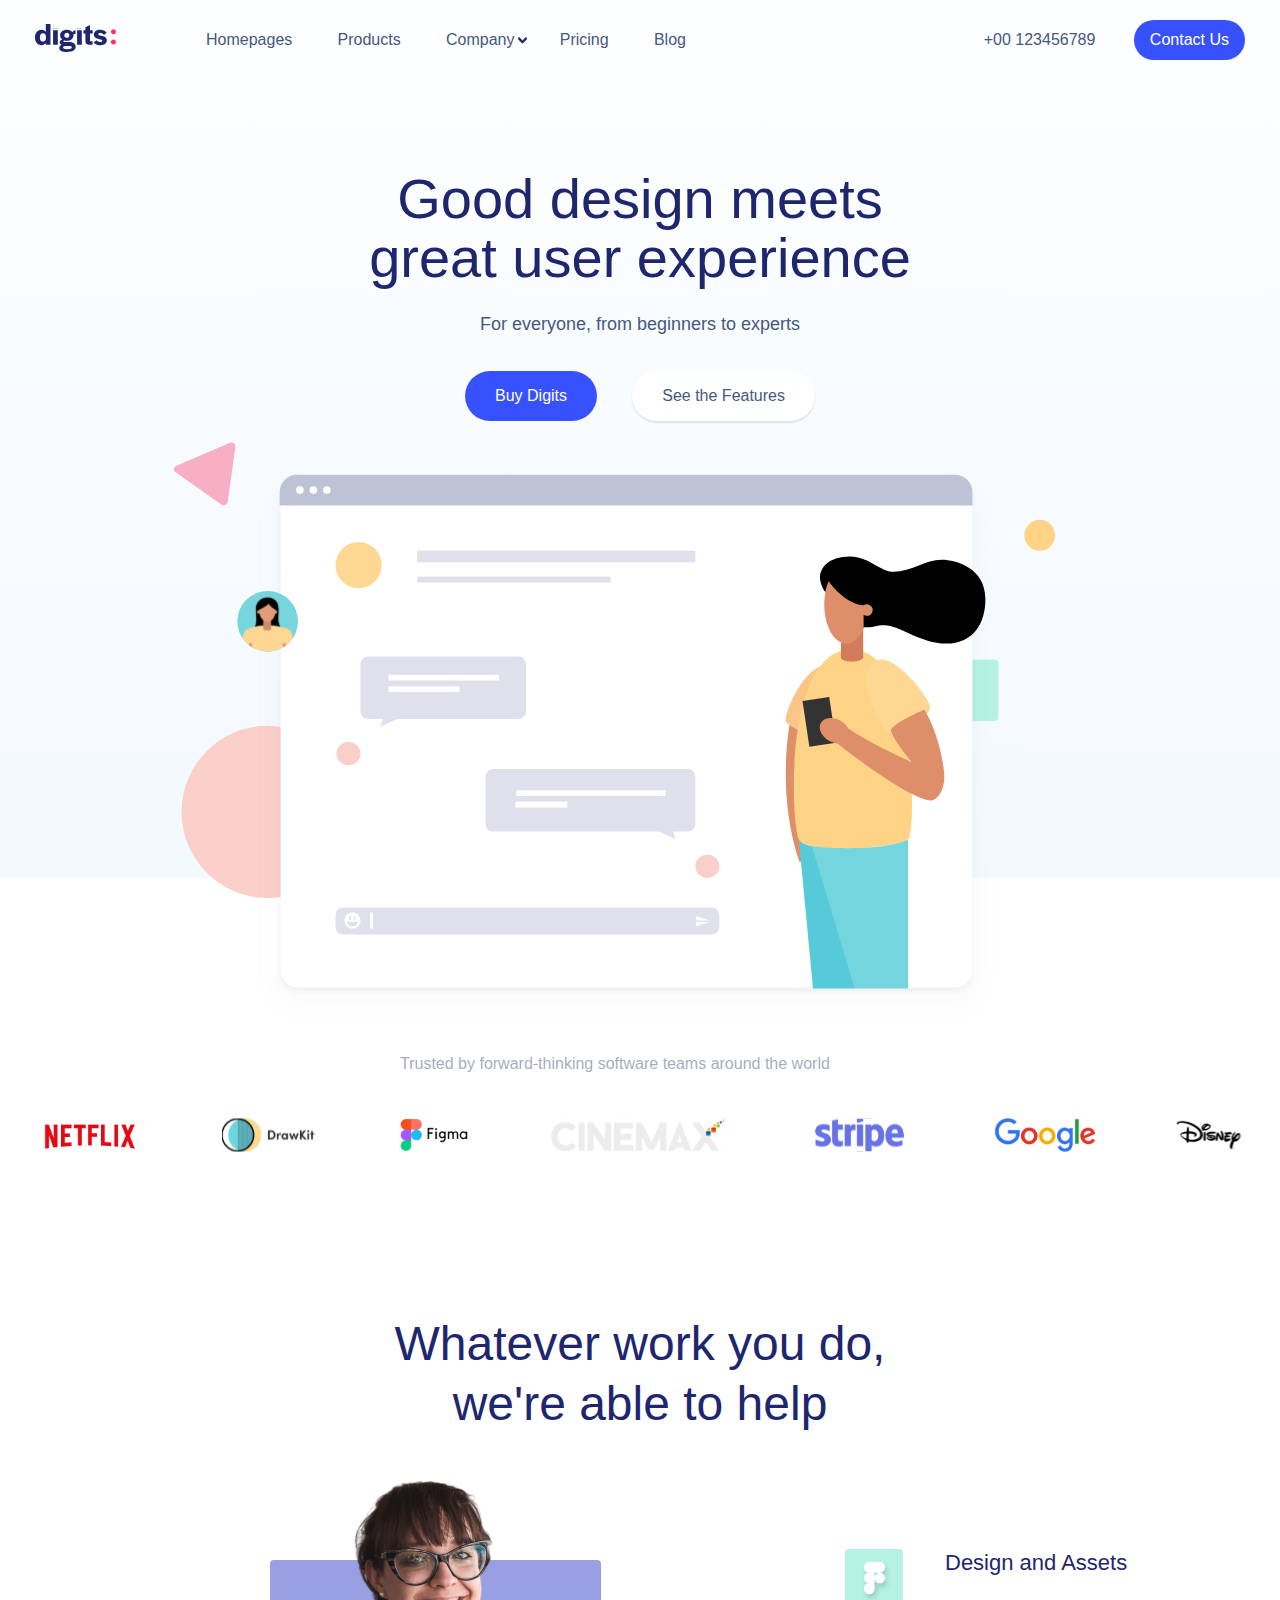
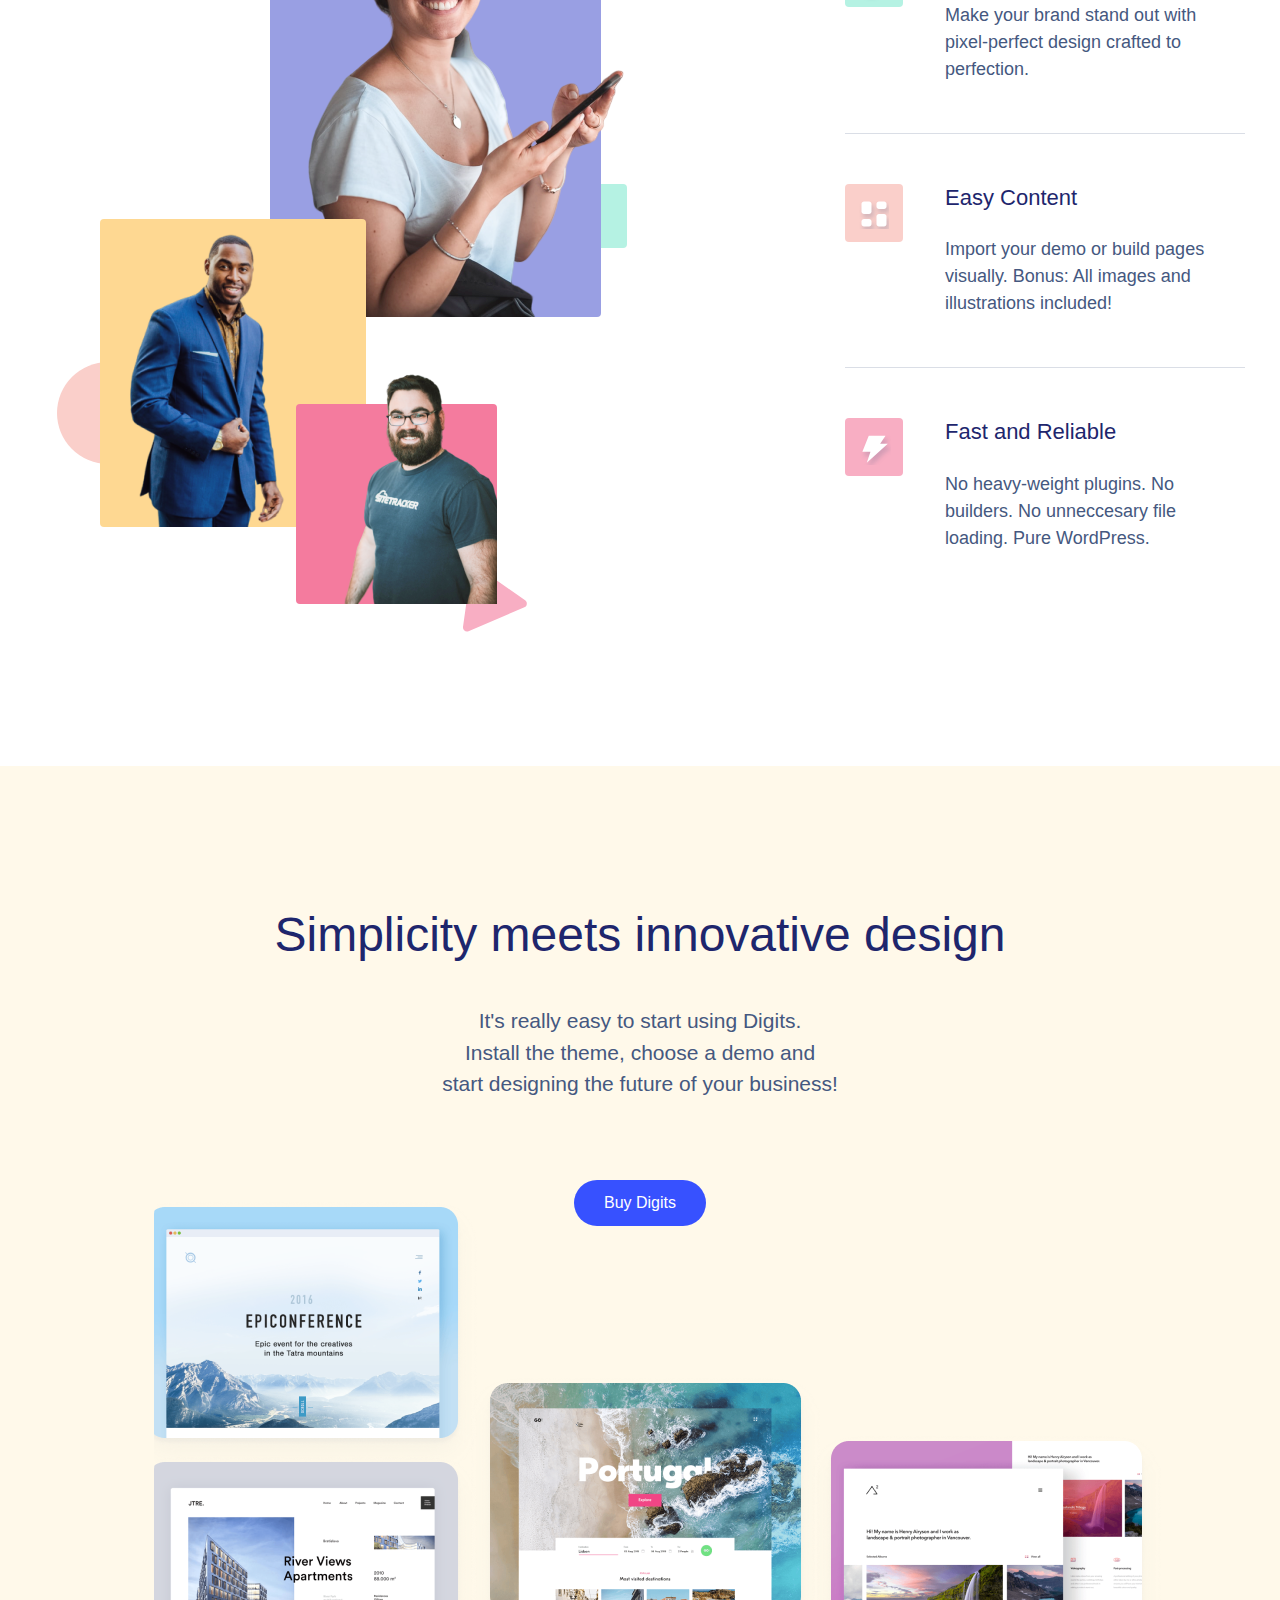
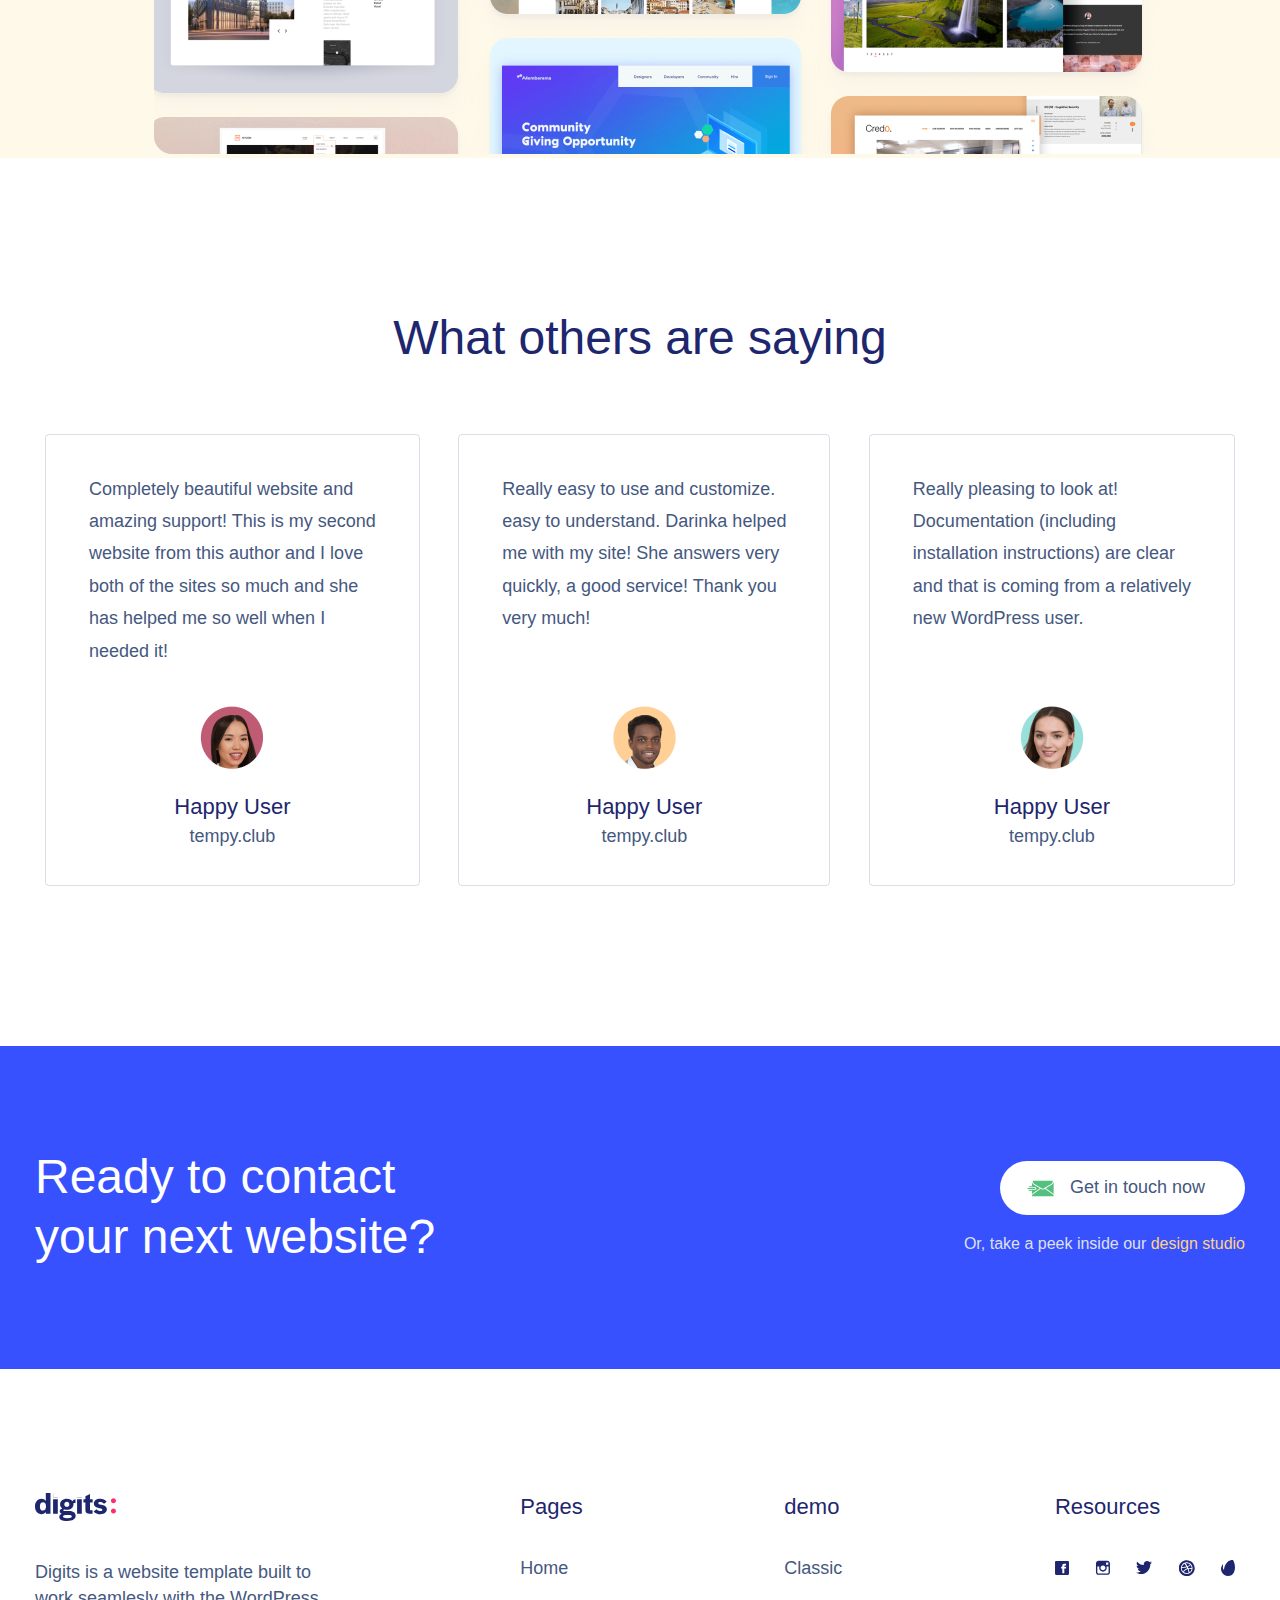
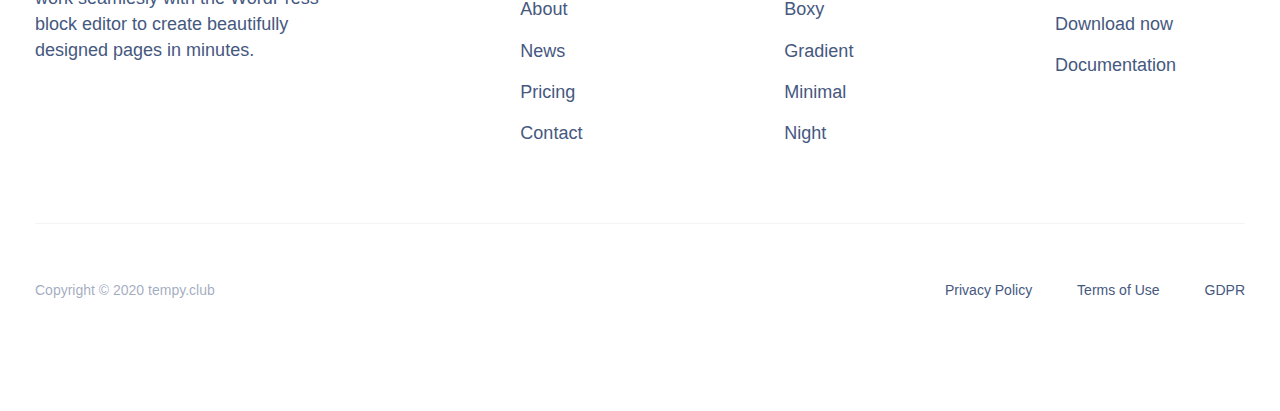
<file: index.html>
<!DOCTYPE html><html lang="en"><head><meta charset="UTF-8"><meta name="viewport" content="width=device-width, initial-scale=1.0"><title>Digits</title><link rel="stylesheet" href="main.8c159387.css"><link rel="icon" type="image/png" href="https://img.icons8.com/ultraviolet/40/000000/checkmark--v2.png"></head><body> <header class="header"> <section class="section section__header"> <nav class="header__navigation"> <a href="#footer" class="logo--hover" id="header"> <img alt="logo" src="logo.b6c3db61.svg" class="header__logo"> </a> <input class="hidden" type="checkbox" id="menutoggler"> <label class="menu-btn" for="menutoggler"> <div class="menu"></div> <div class="menu"></div> <div class="menu"></div> </label> <ul class="nav__list"> <li class="nav__item"> <a href="#" class="link nav__link">Homepages</a> </li> <li class="nav__item"> <a href="#buy" class="link nav__link">Products</a> </li> <li class="nav__item nav__item--list"> <a href="#help" class="link nav__link">Company</a> </li> <li class="nav__item"> <a href="#buy" class="link nav__link">Pricing</a> </li> <li class="nav__item"> <a href="#talk" class="link nav__link">Blog</a> </li> </ul> <div class="header__contact"> <label for="contact" class="contact__label"><a href="tel:00-123-456-789" class="link">+00 123456789</a></label> <button id="contact" class="button button__contact"> <a href="tel:00-123-456-789">Contact Us</a> </button> </div> </nav> <div class="header__main"> <h1 class="header__title">Good design meets<br>great user experience</h1> <div class="header__buttons"> <button onclick="window.location.href='#buy'" class="button button__info">Buy Digits</button> <button onclick="window.location.href='#help'" class="button button__info--second">See the Features</button> </div> <div class="main__pic"></div> </div> </section> <div class="header__color"> </div> </header> <main> <section class="section section__help"> <div id="help" class="help__brand-line"> <img src="logo-1.25de6f7f.svg" alt="logo"> <img src="logo-2.c145d47c.svg" alt="logo"> <img src="logo-3.b0b4a9a6.svg" alt="logo"> <img src="logo-4.94f6fe62.svg" alt="logo"> <img src="logo-5.f1672c15.svg" alt="logo"> <img src="logo-6.54238340.svg" alt="logo"> <img src="logo-7.12941395.svg" alt="logo"> </div> <h2 class="title help__title">Whatever work you do,<br>we're able to help</h2> <div class="help"> <div class="help__photos"> <div class="help__photos--first"> <img src="benef1.e6ce348f.png" alt="picture of woman"> </div> <div class="help__photos--second"> <img src="benef2.77ce82dd.png" alt="picture of man"> </div> <div class="help__photos--third"> <img src="benef3.5d0b09ac.png" alt="picture of man"> </div> </div> <div class="help__info"> <div class="info__item"> <h3>Design and Assets</h3> <p>Make your brand stand out with<br> pixel-perfect design crafted to<br> perfection. </p> </div> <div class="info__item"> <h3>Easy Content</h3> <p>Import your demo or build pages<br> visually. Bonus: All images and<br> illustrations included! </p> </div> <div class="info__item info__item--last"> <h3>Fast and Reliable</h3> <p>No heavy-weight plugins. No<br> builders. No unneccesary file<br> loading. Pure WordPress. </p> </div> </div> </div> </section> <div class="shop__background"> <section id="buy" class="section section__buy"> <div class="buy"> <h2 class="title buy__title"> Simplicity meets innovative design </h2> <p class="buy__title--down">It's really easy to start using Digits.<br> Install the theme, choose a demo and<br> start designing the future of your business! </p> <button class="button buy__button">Buy Digits</button> <div class="buy__example"> <div class="example__collum example__collum--first"> <img alt="example image" src="buy1.2540e463.png" class="example__img example__img--1"> <img alt="example image" src="buy2.5693f7ee.png" class="example__img example__img--2"> <img alt="example image" src="buy3.2024e82f.png" class="example__img example__img--3"> </div> <div class="example__collum example__collum--second"> <img alt="example image" src="buy4.38305597.png" class="example__img example__img--4"> <img alt="example image" src="buy5.398a5bff.png" class="example__img example__img--5"> </div> <div class="example__collum example__collum--third"> <img alt="example image" src="buy6.337503c1.png" class="example__img example__img--6"> <img alt="example image" src="buy7.6838f46d.png" class="example__img example__img--7"> </div> <div class="example__collum example__collum--fourth"> <img alt="example image" src="buy8.d8448cae.png" class="example__img example__img--8"> <img alt="example image" src="buy9.249391a2.png" class="example__img example__img--9"> </div> <div class="example__collum example__collum--fives"> <img alt="example image" src="buy10.723e1fb2.png" class="example__img example__img--10"> <img alt="example image" src="buy11.2f473a81.png" class="example__img example__img--11"> </div> </div> </div> </section> </div> <section id="talk" class="section section__talk"> <h2 class="title talk__title">What others are saying</h2> <div class="talk__cards"> <div class="talk__card"> <p class="card__text">Completely beautiful website and<br> amazing support! This is my second<br> website from this author and I love<br> both of the sites so much and she<br> has helped me so well when I<br> needed it! </p> <img src="cardface1.967586a9.png" alt="user face" class="talk__img"> <span class="card__user">Happy User</span> <p class="website">tempy.club</p> </div> <div class="talk__card"> <p class="card__text">Really easy to use and customize.<br> easy to understand. Darinka helped<br> me with my site! She answers very<br> quickly, a good service! Thank you<br> very much! </p> <img src="cardface2.441746e4.png" alt="user face" class="talk__img"> <span class="card__user">Happy User</span> <p class="website">tempy.club</p> </div> <div class="talk__card"> <p class="card__text">Really pleasing to look at!<br> Documentation (including<br> installation instructions) are clear<br> and that is coming from a relatively<br> new WordPress user. </p> <img src="cardface3.197b0aeb.png" alt="user face" class="talk__img"> <span class="card__user">Happy User</span> <p class="website">tempy.club</p> </div> </div> </section> <div id="contacts" class="contact"> <section class="section section__contact"> <h2 class="title contact__title">Ready to contact<br>your next website?</h2> <div class="contact__right"> <a href="mailto: siedykh.v@gmail.com" class="contact__link"><button class="button contact__button">Get in touch now</button></a> <p class="button__text">Or, take a peek inside our <a href="#" class="button__text--color">design studio</a> </p> </div> </section> </div> </main> <footer class="section section__footer"> <div class="footer__top"> <div class="footer__logo-text"> <a href="#" class="logo--hover"> <img class="logo" src="logo.b6c3db61.svg" alt="logo image"> </a> <p class="text text__footer">Digits is a website template built to<br> work seamlesly with the WordPress<br> block editor to create beautifully<br> designed pages in minutes. </p> </div> <div class="footer__pages" id="footer"> <h3 class="small-title">Pages</h3> <a href="#" class="text link">Home</a> <a href="#help" class="text link">About</a> <a href="#talk" class="text link">News</a> <a href="#buy" class="text link">Pricing</a> <a href="#contact" class="text link">Contact</a> </div> <div class="footer__demo"> <h3 class="small-title">demo</h3> <a href="#" class="text link">Classic</a> <a href="#" class="text link">Boxy</a> <a href="#" class="text link">Gradient</a> <a href="#" class="text link">Minimal</a> <a href="#" class="text link">Night</a> </div> <div class="footer__resources"> <h3 class="small-title">Resources</h3> <div class="footer__network"> <a target="https://www.facebook.com/" href="https://www.facebook.com/" class="icon link__facebook"> </a> <a target="https://www.instagram.com/" href="https://www.instagram.com/" class="icon link__instagram"> </a> <a target="https://www.twitter.com/" href="https://www.twitter.com/" class="icon link__twitter"> </a> <div class="icon link__globe"></div> <div class="icon link__leave"></div> </div> <a href="#" class="text link">Download now</a> <a href="#" class="text link">Documentation</a> </div> </div> <div class="footer__bot"> <p class="footer__bot--left">Copyright © 2020 tempy.club</p> <div class="footer__bot--right"> <a href="#" class="link">Privacy Policy</a> <a href="#" class="link">Terms of Use</a> <a href="#" class="link">GDPR</a> </div> </div> </footer> </body></html>
</file>
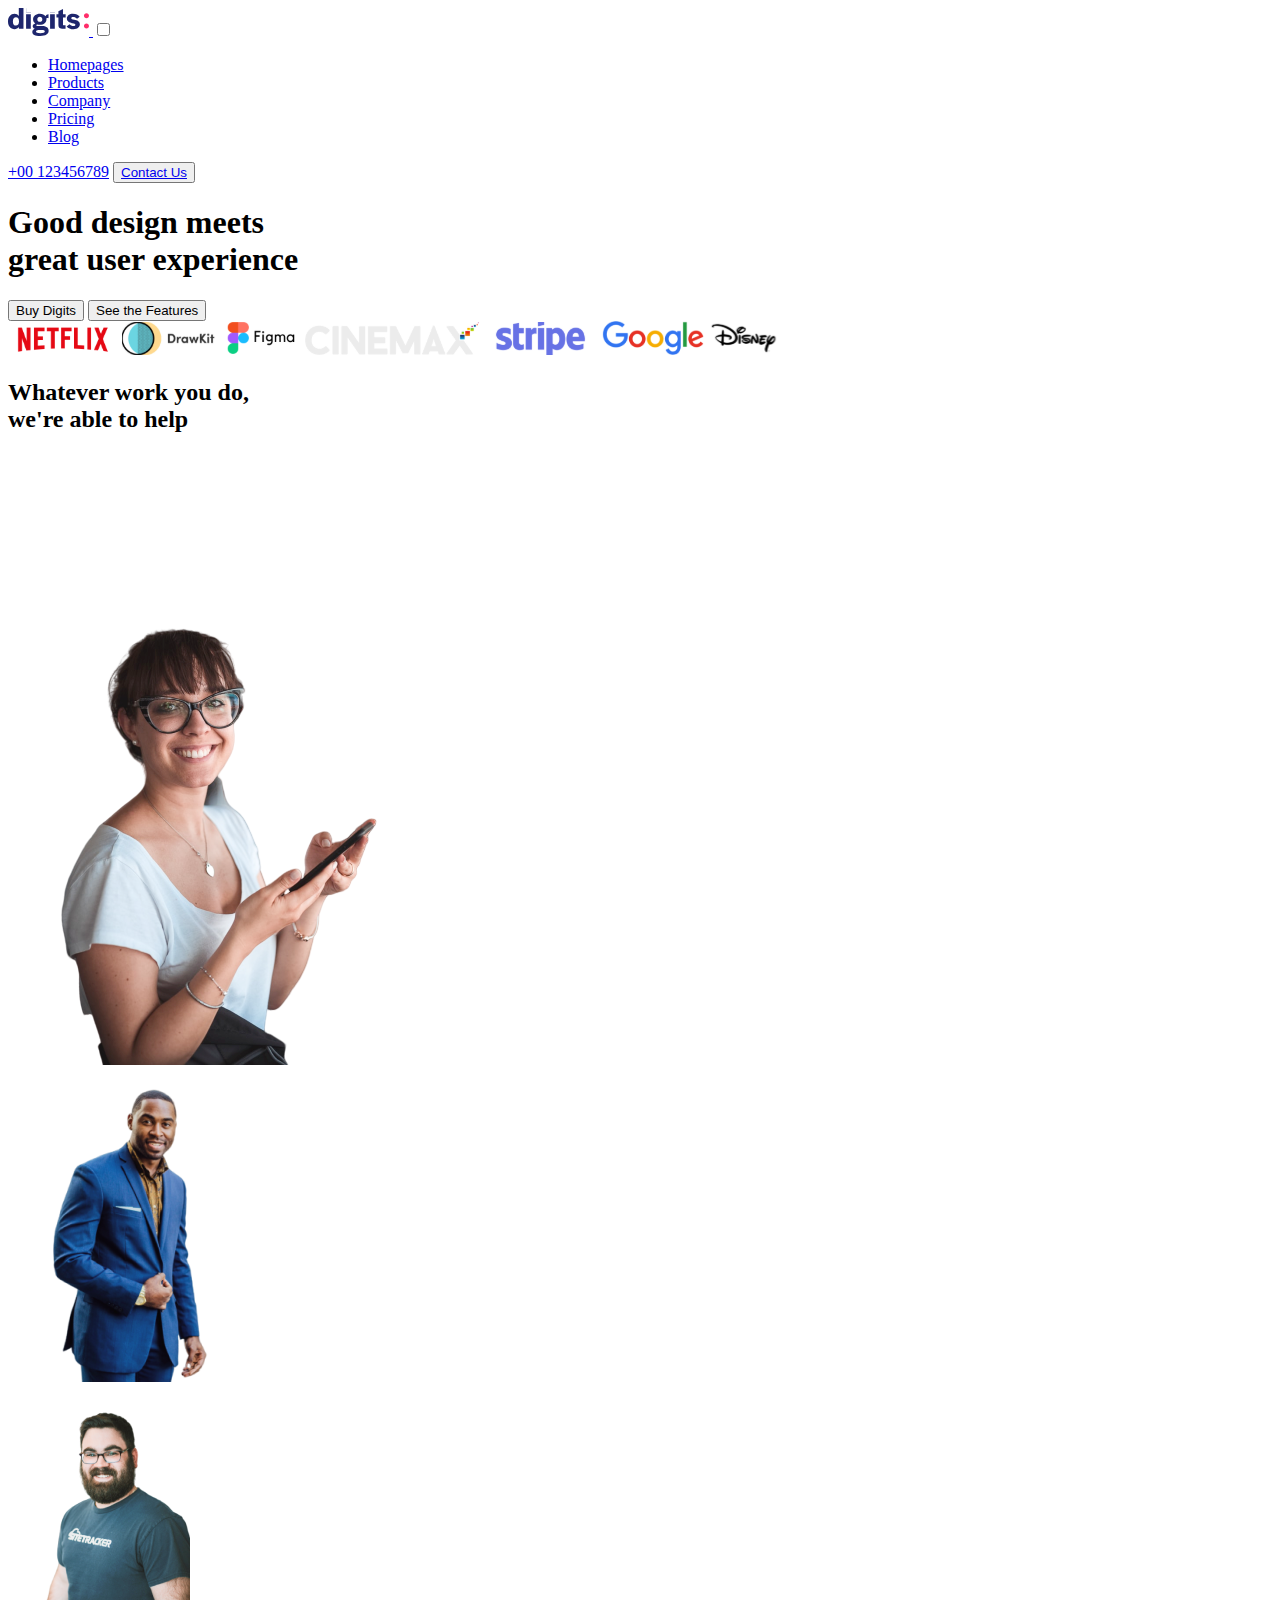
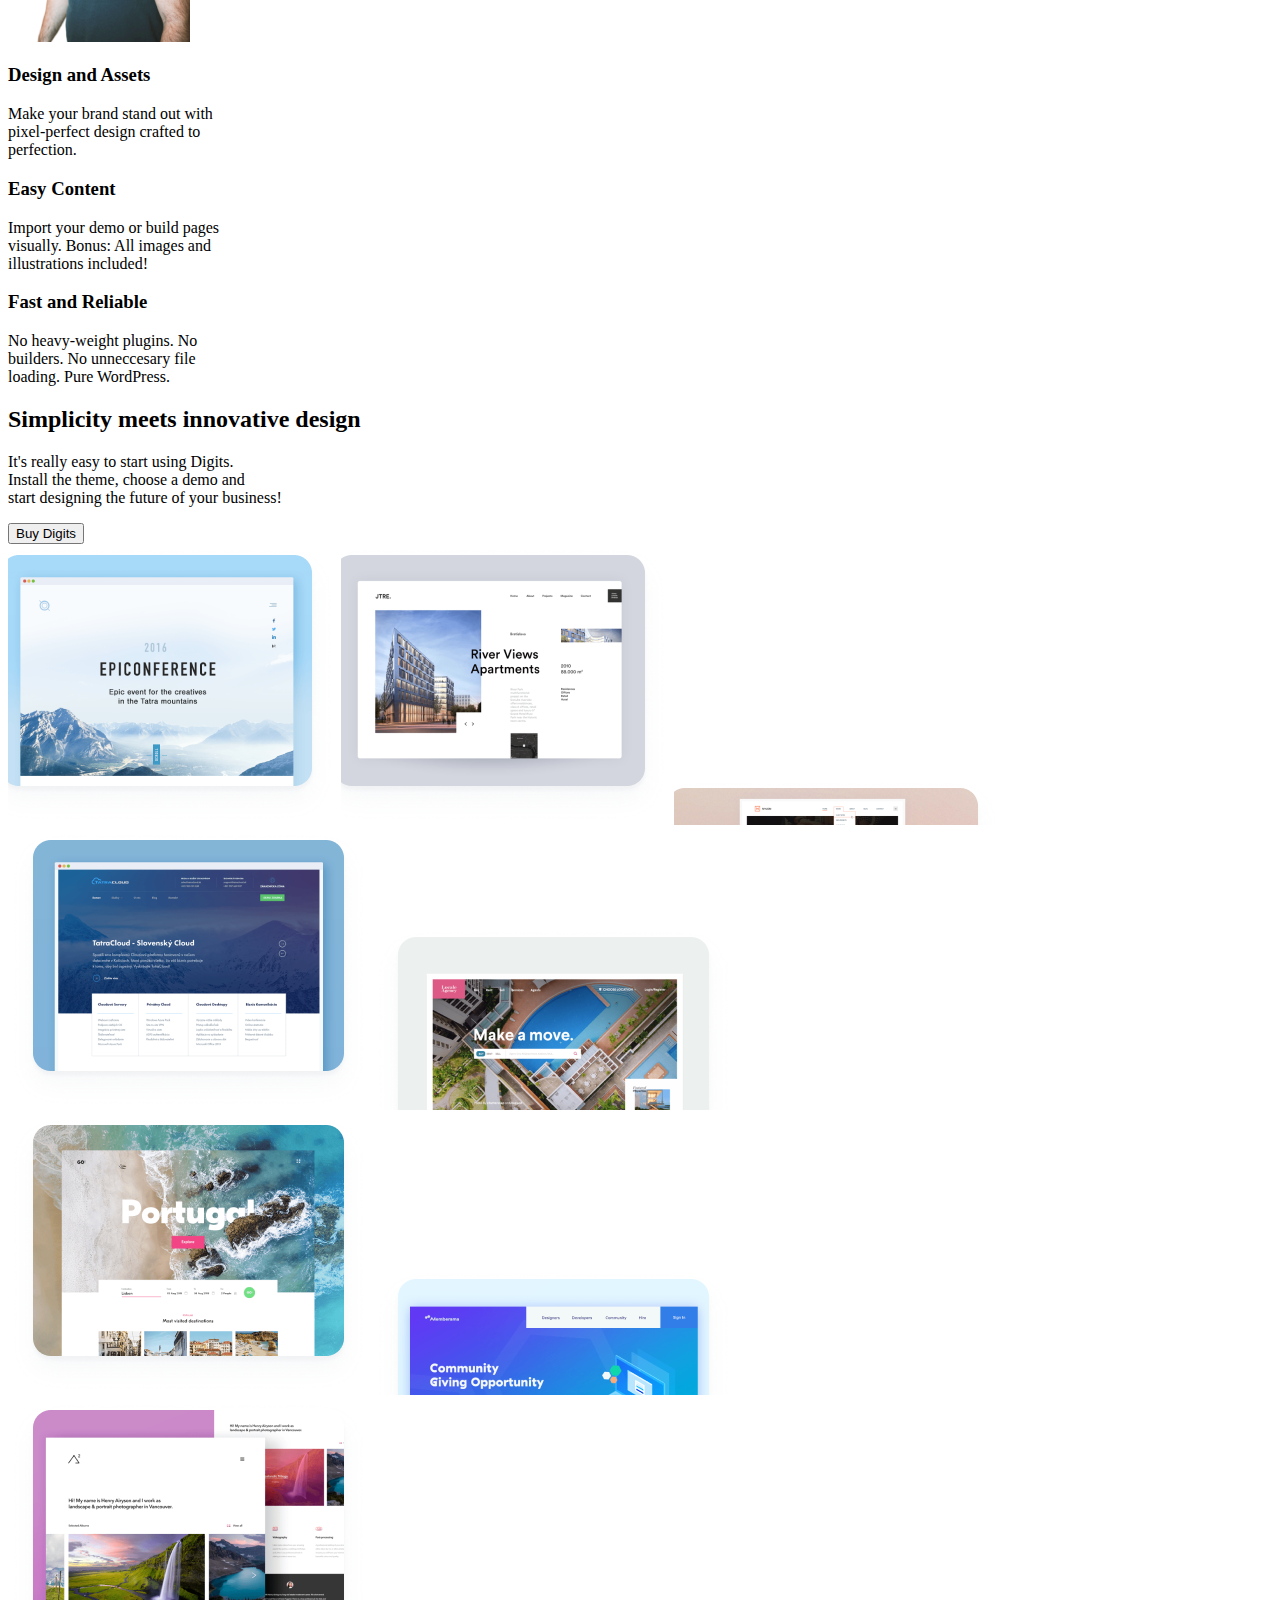
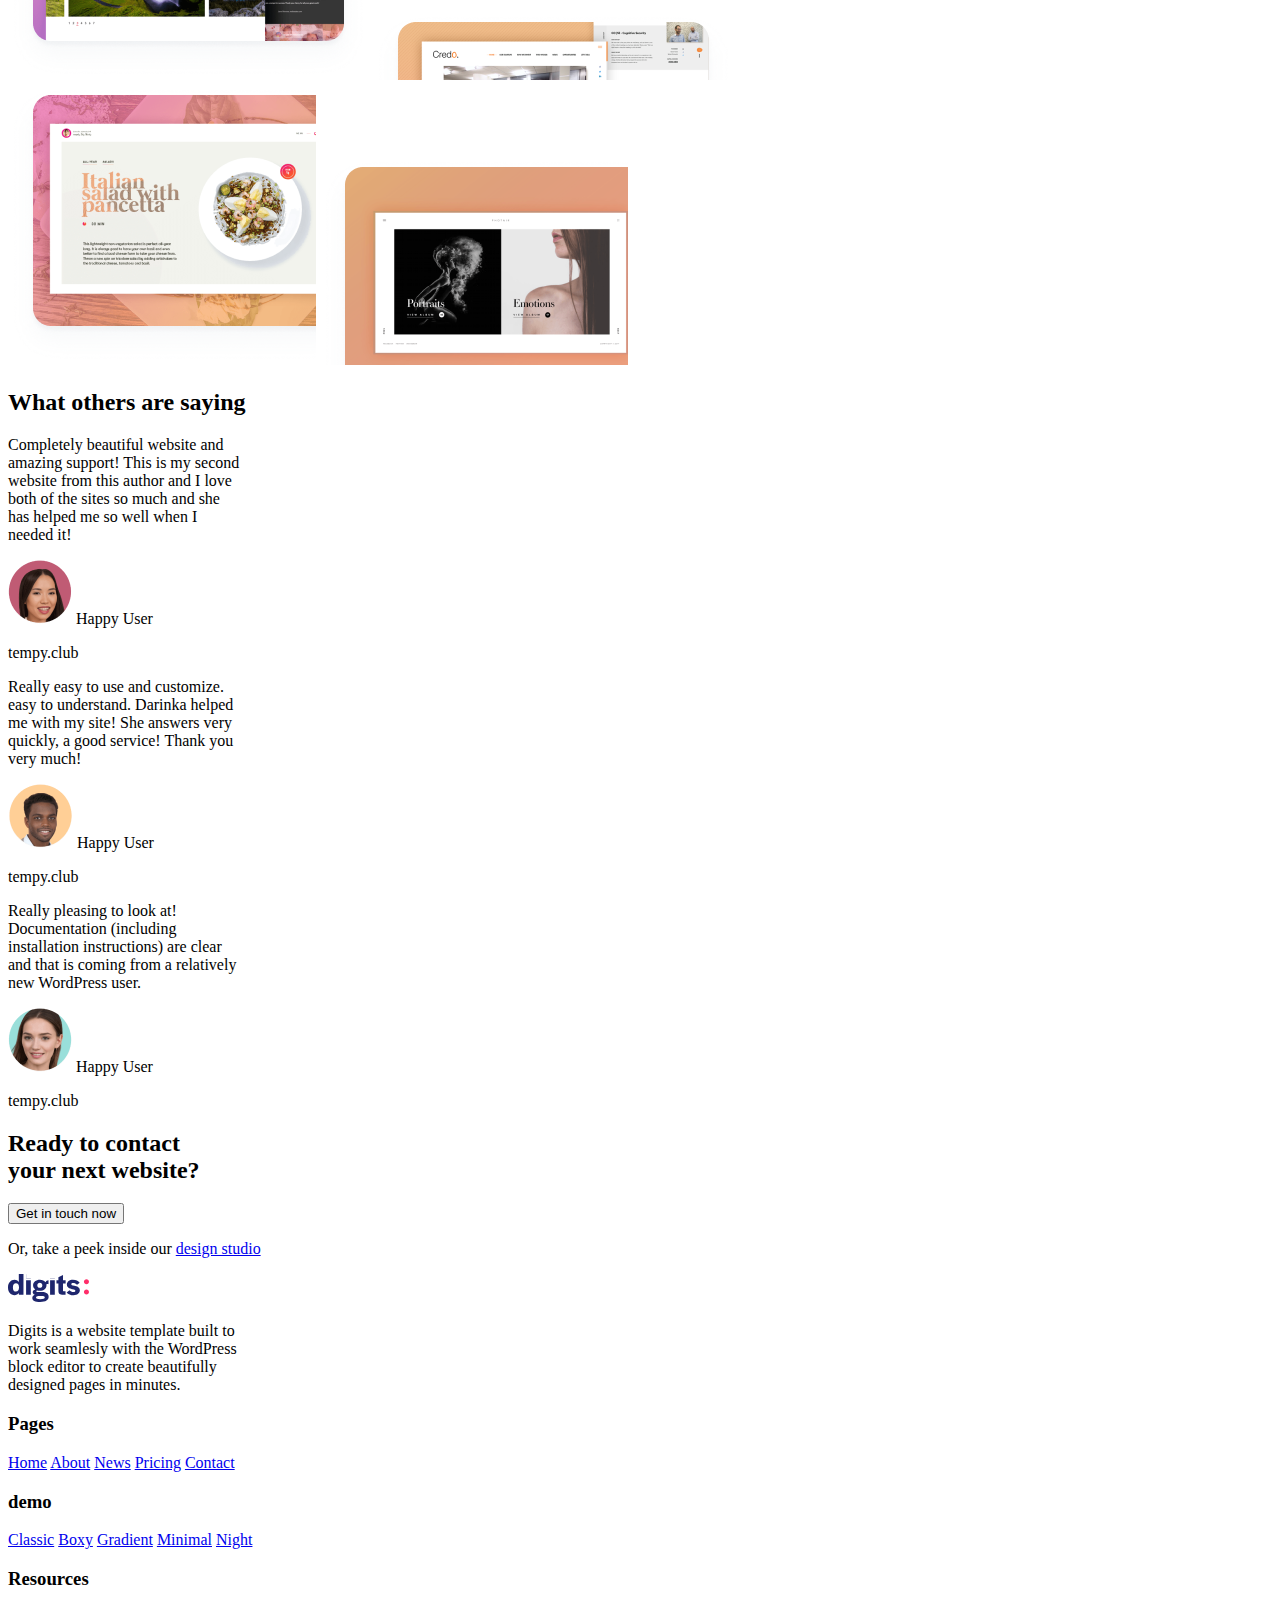
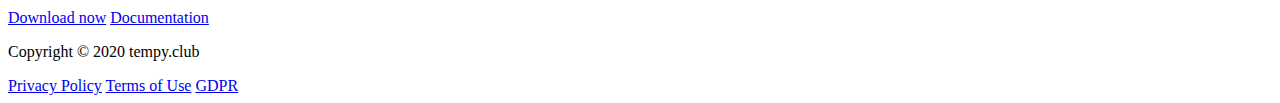
<file: src/index.html>
<!DOCTYPE html>
<html lang="en">
  <head>
    <meta charset="UTF-8">
    <meta name="viewport" content="width=device-width, initial-scale=1.0">
    <title>Digits</title>
    <link rel="stylesheet" href="./styles/main.scss">
    <link rel="icon"
          type="image/png"
          href="https://img.icons8.com/ultraviolet/40/000000/checkmark--v2.png">
  </head>
  <body>
    <header class="header">
      <section class="section section__header">
        <nav class="header__navigation">
          <a
            href="#footer"
            class="logo--hover"
            id="header">
            <img
              alt="logo"
              src="images/logo.svg"
              class="header__logo">
          </a>
          <input
            class="hidden"
            type="checkbox"
            id="menutoggler">
          <label class="menu-btn" for="menutoggler">
            <div class="menu"></div>
            <div class="menu"></div>
            <div class="menu"></div>
          </label>
          <ul class="nav__list">
            <li class="nav__item">
              <a href="#" class="link nav__link">Homepages</a>
            </li>
            <li class="nav__item">
              <a href="#buy" class="link nav__link">Products</a>
            </li>
            <li class="nav__item nav__item--list">
              <a href="#help" class="link nav__link">Company</a>
            </li>
            <li class="nav__item">
              <a href="#buy" class="link nav__link">Pricing</a>
            </li>
            <li class="nav__item">
              <a href="#talk" class="link nav__link">Blog</a>
            </li>
          </ul>
          <div class="header__contact">
            <label for="contact" class="contact__label"><a href="tel:00-123-456-789" class="link">+00 123456789</a></label>
            <button id="contact" class="button button__contact">
              <a href="tel:00-123-456-789">Contact Us</a>
            </button>
          </div>
        </nav>
        <div class="header__main">
          <h1 class="header__title">Good design meets<br>great user experience</h1>
          <div class="header__buttons">
            <button onclick="window.location.href='#buy'" class="button button__info">Buy Digits</button>
            <button onclick="window.location.href='#help'" class="button button__info--second">See the Features</button>
          </div>
          <div class="main__pic"></div>
        </div>
      </section>
      <div class="header__color">
      </div>
    </header>
    <main>
      <section class="section section__help">
        <div id="help" class="help__brand-line">
          <img src="images/logo-1.svg" alt="logo">
          <img src="images/logo-2.svg" alt="logo">
          <img src="images/logo-3.svg" alt="logo">
          <img src="images/logo-4.svg" alt="logo">
          <img src="images/logo-5.svg" alt="logo">
          <img src="images/logo-6.svg" alt="logo">
          <img src="images/logo-7.svg" alt="logo">
        </div>
        <h2 class="title help__title">Whatever work you do,<br>we're able to help</h2>
        <div class="help">
          <div class="help__photos">
            <div class="help__photos--first">
              <img src="images/benef1.png" alt="picture of woman">
            </div>
            <div class="help__photos--second">
              <img src="images/benef2.png" alt="picture of man">
            </div>
            <div class="help__photos--third">
              <img src="images/benef3.png" alt="picture of man">
            </div>
          </div>
          <div class="help__info">
            <div class="info__item">
              <h3>Design and Assets</h3>
              <p>Make your brand stand out with<br>
                pixel-perfect design crafted to<br> perfection.
              </p>
            </div>
            <div class="info__item">
              <h3>Easy Content</h3>
              <p>Import your demo or build pages<br>
                visually. Bonus: All images and<br>
                illustrations included!
              </p>
            </div>
            <div class="info__item info__item--last">
              <h3>Fast and Reliable</h3>
              <p>No heavy-weight plugins. No<br>
                builders. No unneccesary file<br>
                loading. Pure WordPress.
              </p>
            </div>
          </div>
        </div>
      </section>
      <div class="shop__background">
        <section id="buy" class="section section__buy">
          <div class="buy">
            <h2 class="title buy__title">
              Simplicity meets innovative design
            </h2>
            <p class="buy__title--down">It's really easy to start using Digits.<br>
              Install the theme, choose a demo and<br>
              start designing the future of your business!
            </p>
            <button class="button buy__button">Buy Digits</button>
            <div class="buy__example">
              <div class="example__collum example__collum--first">
                <img
                  alt="example image"
                  src="images/buy1.png"
                  class="example__img example__img--1">
                <img
                  alt="example image"
                  src="images/buy2.png"
                  class="example__img example__img--2">
                <img
                  alt="example image"
                  src="images/buy3.png"
                  class="example__img example__img--3">
              </div>
              <div class="example__collum example__collum--second">
                <img
                  alt="example image"
                  src="images/buy4.png"
                  class="example__img example__img--4">
                <img
                  alt="example image"
                  src="images/buy5.png"
                  class="example__img example__img--5">
              </div>
              <div class="example__collum example__collum--third">
                <img
                  alt="example image"
                  src="images/buy6.png"
                  class="example__img example__img--6">
                <img
                  alt="example image"
                  src="images/buy7.png"
                  class="example__img example__img--7">
              </div>
              <div class="example__collum example__collum--fourth">
                <img
                  alt="example image"
                  src="images/buy8.png"
                  class="example__img example__img--8">
                <img
                  alt="example image"
                  src="images/buy9.png"
                  class="example__img example__img--9">
              </div>
              <div class="example__collum example__collum--fives">
                <img
                  alt="example image"
                  src="images/buy10.png"
                  class="example__img example__img--10">
                <img
                  alt="example image"
                  src="images/buy11.png"
                  class="example__img example__img--11">
              </div>
            </div>
          </div>
        </section>
      </div>
      <section id="talk" class="section section__talk">
        <h2 class="title talk__title">What others are saying</h2>
        <div class="talk__cards">
          <div class="talk__card">
            <p class="card__text">Completely beautiful website and<br>
              amazing support! This is my second<br>
              website from this author and I love<br>
              both of the sites so much and she<br>
              has helped me so well when I<br>
              needed it!
            </p>
            <img
              src="images/cardface1.png"
              alt="user face"
              class="talk__img">
            <span class="card__user">Happy User</span>
            <p class="website">tempy.club</p>
          </div>
          <div class="talk__card">
            <p class="card__text">Really easy to use and customize.<br>
              easy to understand. Darinka helped<br>
              me with my site! She answers very<br>
              quickly, a good service! Thank you<br>
              very much!
            </p>
            <img
              src="images/cardface2.png"
              alt="user face"
              class="talk__img">
            <span class="card__user">Happy User</span>
            <p class="website">tempy.club</p>
          </div>
          <div class="talk__card">
            <p class="card__text">Really pleasing to look at!<br>
              Documentation (including<br>
              installation instructions) are clear<br>
              and that is coming from a relatively<br>
              new WordPress user.
            </p>
            <img
              src="images/cardface3.png"
              alt="user face"
              class="talk__img">
            <span class="card__user">Happy User</span>
            <p class="website">tempy.club</p>
          </div>
        </div>
      </section>
      <div id="contacts" class="contact">
        <section class="section section__contact">
          <h2 class="title contact__title">Ready to contact<br>your next website?</h2>
          <div class="contact__right">
            <a href="mailto: siedykh.v@gmail.com" class="contact__link"><button class="button contact__button">Get in touch now</button></a>
            <p class="button__text">Or, take a peek inside our <a href="#" class="button__text--color">design studio</a>
            </p>
          </div>
        </section>
      </div>
    </main>
    <footer class="section section__footer">
      <div class="footer__top">
        <div class="footer__logo-text">
          <a href="#" class="logo--hover">
            <img
              class="logo"
              src="images/logo.svg"
              alt="logo image">
          </a>
          <p class="text text__footer">Digits is a website template built to<br>
            work seamlesly with the WordPress<br>
            block editor to create beautifully<br>
            designed pages in minutes.
          </p>
        </div>
        <div class="footer__pages" id="footer">
          <h3 class="small-title">Pages</h3>
          <a href="#" class="text link">Home</a>
          <a href="#help" class="text link">About</a>
          <a href="#talk" class="text link">News</a>
          <a href="#buy" class="text link">Pricing</a>
          <a href="#contact" class="text link">Contact</a>
        </div>
        <div class="footer__demo">
          <h3 class="small-title">demo</h3>
          <a href="#" class="text link">Classic</a>
          <a href="#" class="text link">Boxy</a>
          <a href="#" class="text link">Gradient</a>
          <a href="#" class="text link">Minimal</a>
          <a href="#" class="text link">Night</a>
        </div>
        <div class="footer__resources">
          <h3 class="small-title">Resources</h3>
          <div class="footer__network">
            <a
              target="https://www.facebook.com/"
              href="https://www.facebook.com/"
              class="icon link__facebook">
            </a>
            <a
              target="https://www.instagram.com/"
              href="https://www.instagram.com/"
              class="icon link__instagram">
            </a>
            <a
              target="https://www.twitter.com/"
              href="https://www.twitter.com/"
              class="icon link__twitter">
            </a>
            <div class="icon link__globe"></div>
            <div class="icon link__leave"></div>
          </div>
          <a href="#" class="text link">Download now</a>
          <a href="#" class="text link">Documentation</a>
        </div>
      </div>
      <div class="footer__bot">
        <p class="footer__bot--left">Copyright © 2020 tempy.club</p>
        <div class="footer__bot--right">
          <a href="#" class="link">Privacy Policy</a>
          <a href="#" class="link">Terms of Use</a>
          <a href="#" class="link">GDPR</a>
        </div>
      </div>
    </footer>
  </body>
</html>
</file>
<file: main.8c159387.css>
body,html{width:100%;margin:0;padding:0;overflow-x:hidden;position:relative;scroll-behavior:smooth}button,h1,h2,h3,input,li,p,ul{margin:0;padding:0;outline:none}.section{padding:auto}.header__main{height:878px;display:flex;flex-direction:column;align-items:center}.header__color{width:100%;height:878px;background:linear-gradient(180deg,rgba(242,249,255,.12),#f2f9ff);position:absolute;z-index:-1;top:0}.header__title{display:flex;justify-content:center;position:relative;font-family:Halyard Display,sans-serif;font-weight:500;font-size:56px;line-height:105%;color:#1e266d;text-align:center;margin-bottom:83px;margin-top:90px}.header__title:after{content:"For everyone, from beginners to experts";position:absolute;font-family:Halyard Text,sans-serif;font-size:18px;line-height:150%;color:#455880;bottom:-50px}.header__buttons{width:350px;display:flex;justify-content:space-between}.header__buttons .button__info{padding:5px 30px}.header__buttons .button__info--second{padding:3px 30px;box-shadow:0 2px 2px rgba(0,0,0,.1);background-color:#fff;color:#455880}.section{max-width:1250px;height:100%;padding:0 20px;box-sizing:border-box;margin:auto}.main__pic{width:976px;height:585px;top:440px;position:absolute;background-image:url(mainpicture.818634ef.svg);background-size:contain;background-position:50%;background-repeat:no-repeat}.main__pic:after{content:"Trusted by forward-thinking software teams around the world";position:absolute;bottom:-52px;left:calc(50% - 240px);font-family:Halyard Text,sans-serif;line-height:27px;font-size:16px;color:rgba(69,88,128,.5)}@media screen and (max-width:1000px){.main__pic{transform:scale(.6)}.main__pic:after{transform:scale(1.4)}}@media screen and (max-width:585px){.header__title{font-size:36px}.header__title:after{content:"For everyone, from beginners to experts";position:absolute;font-family:Halyard Text,sans-serif;font-size:15px}.header__buttons{flex-direction:column;transform:translateY(50px);width:70%}.header__buttons .button__info{margin-bottom:15px}.header .header__color{height:728px}.main__pic{transform:scale(.3)}.main__pic:after{transform:scale(2.3)}}.header__logo{margin-right:80px}.header__navigation{height:80px;display:flex;flex-direction:row;align-items:center;position:relative}.nav__list{width:500px;display:flex;justify-content:space-between;margin-left:0;margin-right:auto;list-style:none}.nav__item{padding:10px}.nav__item--list{position:relative}.nav__item--list:before{content:url(arrowlist.08dee5a4.svg);position:absolute;right:-3px;top:40px}.header__contact{align-items:center;color:#000;font-family:Halyard Text,sans-serif;font-size:16px;line-height:80px}.link{transition:all .3s}.link:hover{color:#0000b3;transform:scale(1.2);text-shadow:1px 1px 7px rgba(0,0,0,.48)}.nav__link{color:#000;line-height:80px}.button,.nav__link{font-family:Halyard Text,sans-serif;font-size:16px}.button{line-height:40px;background-color:#3751ff;color:#fff;border-radius:100px;border:none;transition:box-shadow .3s,transform .3s}.button:hover{box-shadow:1px 1px 10px #0f162f;transform:scale(1.1);cursor:pointer}.button__contact{margin-left:34px;padding:0 16px}.button__contact a{color:#fff;text-decoration:none}.hidden{display:none}#menutoggler:checked~.nav__item{padding:0}@media screen and (max-width:1000px){.contact__label,.nav__list{display:none}.nav__list{position:absolute;top:0;z-index:-1;flex-direction:column;margin-top:80px;background-color:#fff;height:500px;width:100%;justify-content:space-between;align-items:center}.menu-btn{cursor:pointer;position:relative;display:block;margin:auto;height:15px;width:20px;z-index:2;padding:10px;border-radius:10px}.menu-btn .menu{display:block;width:100%;height:2px;border-radius:2px;background:#111}.menu-btn .menu:nth-child(2){margin-top:4px;opacity:1}.menu-btn .menu:nth-child(3){margin-top:4px}#menutoggler:checked+.menu-btn .menu{transition:transform .2s ease}#menutoggler:checked+.menu-btn .menu:first-child{transform:translate3d(0,6px,0) rotate(45deg)}#menutoggler:checked+.menu-btn .menu:nth-child(2){transform:rotate(-45deg) translate3d(-5.71px,-6px,0);opacity:0}#menutoggler:checked+.menu-btn .menu:nth-child(3){transform:translate3d(0,-6px,0) rotate(-45deg)}#menutoggler:checked~.nav__list{animation:menu-slide-left .5s alternate;z-index:1;display:flex}@keyframes menu-slide-left{0%{transform:translateY(-600px)}to{transform:translateY(0)}}}@media screen and (max-width:500px){.header__logo{margin-right:10px}.button__contact{margin-left:0}}.section__help,.title{position:relative}.title{font-size:48px;line-height:60px;font-weight:500;font-family:Halyard Display,sans-serif;color:#1e266d;text-align:center;z-index:1}.help{height:100%}.help,.help__brand-line{display:flex;justify-content:space-between}.help__brand-line{height:34px;margin-bottom:162px;margin-top:160px;flex-wrap:wrap}.help__brand-line img{transition:transform .5s}.help__brand-line img:hover{transform:scale(1.3)}.help__photos{position:relative;width:610px;height:932px}.help__photos--first{position:absolute;left:220px;top:-129px;z-index:0;margin-right:100px}.help__photos--first:before{width:331px;height:357px;background:#999fe3;bottom:4px;left:15px;z-index:-1}.help__photos--first:after,.help__photos--first:before{content:"";display:block;position:absolute;border-radius:4px}.help__photos--first:after{width:64px;height:64px;background:#b5f2e3;z-index:-2;right:37px;bottom:73px}.help__photos--second{position:absolute;left:50px;top:380px;z-index:1}.help__photos--second:before{content:"";display:block;position:absolute;width:266px;height:308px;background:#fed892;border-radius:4px;bottom:4px;left:15px;z-index:-1}.help__photos--second:after{content:"";display:block;position:absolute;width:102px;height:102px;background:#facfca;border-radius:50%;z-index:-2;right:396px;bottom:67px}.help__photos--third{position:absolute;left:280px;top:514px;z-index:1}.help__photos--third:before{content:"";display:block;position:absolute;width:201px;height:200px;background:#f47b9e;border-radius:4px;bottom:4px;right:0;z-index:-1}.help__photos--third:after{content:url(imgelement.0ba1ec82.svg);display:block;position:absolute;left:147px;top:218px;z-index:-2}.help__info{display:flex;flex-direction:column;max-width:405px;margin-top:115px;position:relative}.help__info .info__item:first-child:before{content:url(helplogo1.b00d9a34.svg);position:absolute;display:block;width:58px;height:58px;left:0}.help__info .info__item:nth-child(2):before{content:url(helplogo2.25a590e8.svg);position:absolute;display:block;width:58px;height:58px;left:0}.help__info .info__item:last-child:before{content:url(helplogo3.4b4d0dbd.svg);position:absolute;display:block;width:58px;height:58px;left:0}.help .info__item{width:300px;padding-left:100px;padding-bottom:50px;margin-bottom:50px;border-bottom:1px solid rgba(69,88,128,.2)}.help .info__item h3{font-family:Halyard Display,sans-serif;font-weight:500;font-size:22px;line-height:125%;color:#1e266d;margin-bottom:25px}.help .info__item p{font-family:Halyard Text,sans-serif;font-size:18px;line-height:27px;color:#455880}.help .info__item--last{border-bottom:none}@media screen and (max-width:1200px){.help{flex-direction:column;align-items:center}.help__info{margin-top:0}.help__brand-line{justify-content:center;margin-top:50px}.help__brand-line img{margin:10px 20px}}@media screen and (max-width:700px){.help__info{margin-top:-300px}.help__photos{transform:scale(.7);transform-origin:top}}@media screen and (max-width:585px){.title{font-size:40px;line-height:50px}.help__info{margin-top:-600px;transform:scale(.7);margin-bottom:-100px}.help__photos{transform:scale(.4);transform-origin:top}.help__brand-line{margin-top:-50px}}@media screen and (max-width:460px){.help__brand-line{margin-bottom:300px}}.shop__background{background-color:#fff9ea;width:100%}.buy{display:flex;flex-direction:column;align-content:center}.buy__title{padding-top:139px}.buy__title--down{font-family:Halyard Text,sans-serif;font-size:21px;line-height:150%;margin-top:40px;text-align:center;color:#455880;margin-bottom:40px}.buy__button{margin:40px auto auto;padding:3px 30px}.buy__example{display:flex;align-items:flex-end;justify-content:center}.buy__example .example__collum{width:321px;margin:0 10px}.buy__example .example__collum .example__img{border-radius:18px;margin-top:-30px;transition:transform .2s}.buy__example .example__collum .example__img:hover{transform:scale(1.1);transform-origin:top}.buy__example .example__collum--first{margin-right:-20px}@media screen and (max-width:1400px){.example__collum--fives,.example__collum--second{display:none}.example__collum{margin-left:-20px}}@media screen and (max-width:1060px){.buy__example{transform:scale(.5);transform-origin:bottom}.buy__button{margin-bottom:-200px;width:50%}}@media screen and (max-width:550px){.buy__example{transform:scale(.25);transform-origin:bottom center}.buy__button{margin-bottom:-350px;width:70%}.buy__title{padding-top:20px}.buy__title__down{font-size:15px}}.talk__title{margin-top:150px;margin-bottom:56px}.talk__cards{position:relative;display:flex;justify-content:space-between}.talk__card{max-width:372px;margin:10px;display:flex;flex-direction:column;align-items:center;padding:38px 43px 32px;border:1px solid rgba(69,88,128,.2);border-radius:4px;transition:all .5s}.talk__card:hover{box-shadow:0 5px 15px rgba(0,0,0,.25);transform:translateY(-15px)}.talk__card p{font-family:Halyard Text,sans-serif;font-size:18px;line-height:180%;color:#455880}.talk__card .talk__img{margin-top:39px;margin-bottom:23px;transition:all .5s}.talk__card .talk__img:hover{transform:scale(1.2)}.talk__card .card__text{margin-bottom:auto}.talk__card .card__user{font-family:Halyard Display,sans-serif;font-weight:500;font-size:22px;line-height:125%;color:#1e266d}@media screen and (max-width:1200px){.talk__cards{flex-direction:column;align-items:center;justify-content:center}.talk__title{margin-top:30px}}.contact{background:#3751ff;height:323px;margin-top:150px}.contact__title{text-align:start;color:#fff}.contact__button{background-color:#fff;color:#455880;font-weight:500;font-size:18px;line-height:110%;padding:17px 40px 17px 70px;position:relative}.contact__button:before{content:url(mailpic.0bb8b324.svg);display:block;position:absolute;left:26px;top:13px}.contact__right{text-align:right}.section__contact{display:flex;justify-content:space-between;align-items:center}.button__text{margin-top:19px;font-family:Halyard Text,sans-serif;font-size:16px;line-height:125%;color:#dfe0eb;text-align:right}.button__text--color{color:#fed385;text-decoration:none}@media screen and (max-width:740px){.section__contact{flex-direction:column;justify-content:center}.button__text,.contact__right,.contact__title{text-align:center}.contact__right{width:388px;margin-top:30px}}.section__footer{display:flex;flex-direction:column}.footer__top{margin-top:124px;margin-bottom:53px;padding-bottom:77px;display:flex;justify-content:space-between;border-bottom:1px solid rgba(135,146,161,.1)}.text{margin-top:15px;font-family:Halyard Text,sans-serif;font-size:18px;line-height:145%;color:#455880}.text__footer{margin-top:34px}.footer__demo,.footer__pages,.footer__resources{display:flex;flex-direction:column;text-align:left}.footer__demo .small-title,.footer__pages .small-title,.footer__resources .small-title{margin-bottom:20px;font-family:Halyard Display,sans-serif;font-weight:500;font-size:22px;line-height:125%;color:#1e266d}.footer__network{width:180px;margin-bottom:20px;padding-right:10px;display:flex;justify-content:space-between;margin-top:20px}.footer__network .link__facebook{content:url(logofacebook.a93e88e0.svg)}.footer__network .link__instagram{content:url(logoinsta.692b8532.svg)}.footer__network .link__twitter{content:url(logotwitter.47c319fc.svg)}.footer__network .link__globe{content:url(logoglobe.a315feb0.svg)}.footer__network .link__leave{content:url(logoleave.9e62e8e6.svg)}.footer__bot{margin-bottom:107px;display:flex;justify-content:space-between;font-family:Halyard Text,sans-serif;font-size:14px;line-height:27px}.footer__bot--left{color:rgba(69,88,128,.5)}.footer__bot--right{display:flex;justify-content:space-between;width:300px}.icon{transition:all .5s}.icon:hover{transform:scale(2.2);box-shadow:5px 5px 20 px rgba(85,84,84,.64)}.link{text-decoration:none;color:#455880}@media screen and (max-width:800px){.text__footer{text-align:center}.footer__top{flex-direction:column;align-items:center;margin-top:30px;padding-bottom:20px}.footer__demo,.footer__logo-text,.footer__pages,.footer__resources{text-align:center;margin-bottom:30px}.footer__bot{flex-direction:column;align-items:center;margin-bottom:20px}}
/*# sourceMappingURL=main.8c159387.css.map */
</file>
